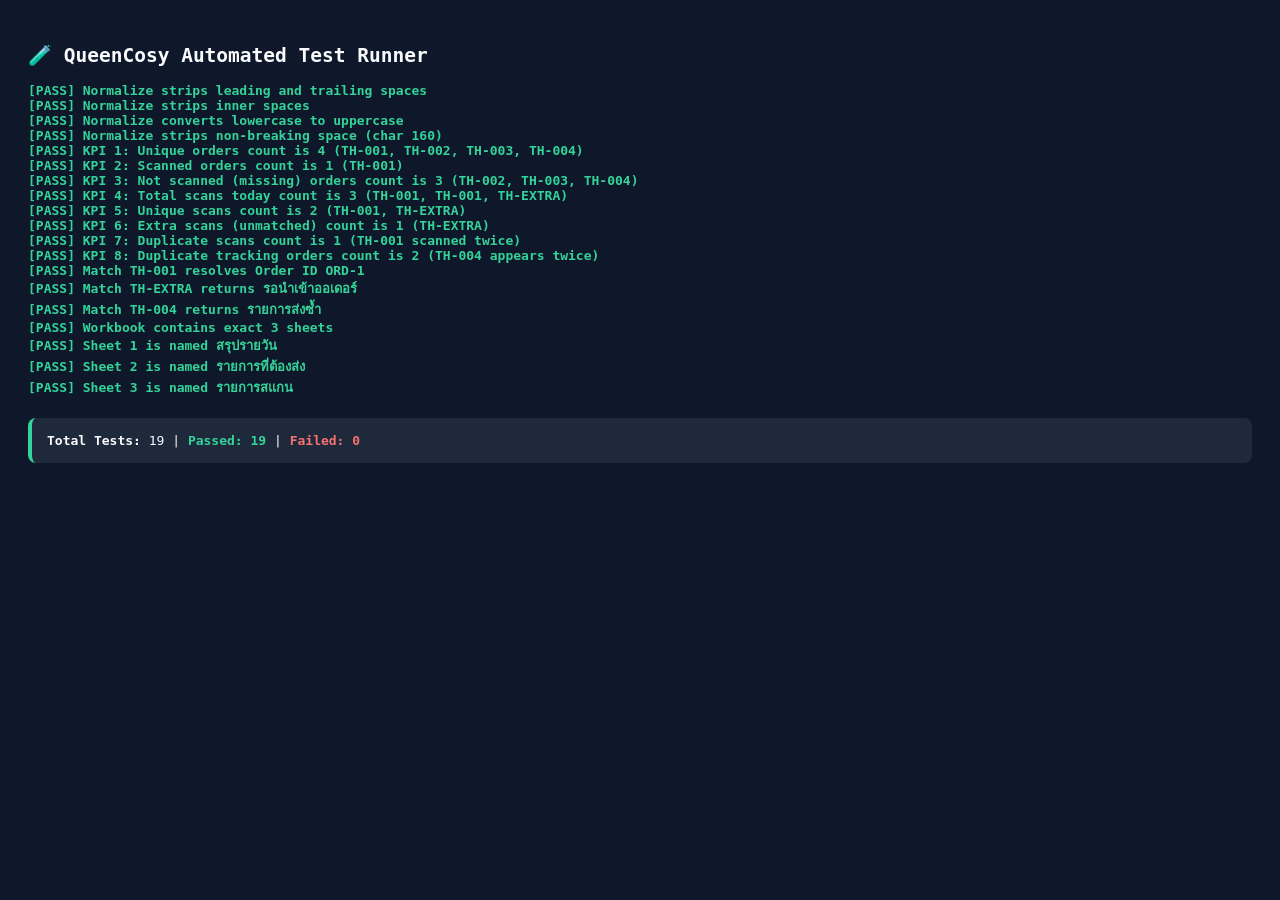
<file: test-runner.html>
<!DOCTYPE html>
<html lang="th">
<head>
  <meta charset="UTF-8">
  <title>QueenCosy Daily Parcel Checker - Automated Test Runner</title>
  <script src="xlsx.full.min.js"></script>
  <script src="audio-feedback.js"></script>
  <script src="sync-service.js"></script>
  <style>
    body { font-family: monospace; padding: 20px; background: #0f172a; color: #f8fafc; }
    .pass { color: #34d399; font-weight: bold; }
    .fail { color: #f87171; font-weight: bold; }
    .summary { margin-top: 20px; padding: 15px; border-radius: 8px; background: #1e293b; }
  </style>
</head>
<body>
  <h2>🧪 QueenCosy Automated Test Runner</h2>
  <div id="results"></div>
  <div id="summary" class="summary"></div>

  <script>
    (function () {
      const resultsEl = document.getElementById('results');
      const summaryEl = document.getElementById('summary');
      let passed = 0;
      let failed = 0;

      function assert(desc, condition) {
        const div = document.createElement('div');
        if (condition) {
          passed++;
          div.className = 'pass';
          div.textContent = `[PASS] ${desc}`;
        } else {
          failed++;
          div.className = 'fail';
          div.textContent = `[FAIL] ${desc}`;
        }
        resultsEl.appendChild(div);
      }

      function normalizeTracking(str) {
        if (!str) return '';
        return String(str).replace(/[\s\u00A0\u200B-\u200D\uFEFF]/g, '').toUpperCase();
      }

      // Test 1: Tracking Normalization
      assert('Normalize strips leading and trailing spaces', normalizeTracking('  th0123  ') === 'TH0123');
      assert('Normalize strips inner spaces', normalizeTracking('TH 0123 4567') === 'TH01234567');
      assert('Normalize converts lowercase to uppercase', normalizeTracking('spxth09988') === 'SPXTH09988');
      assert('Normalize strips non-breaking space (char 160)', normalizeTracking('TH\u00A0123\u00A045') === 'TH12345');

      // Test 2: KPI Calculations Engine
      const testDate = '2026-09-23';
      const testOrders = [
        { id: '1', shipDate: testDate, orderId: 'ORD-1', trackingId: 'TH-001', cleanTracking: 'TH-001', sku: 'SKU-A', qty: 1, carrier: 'Flash' },
        { id: '2', shipDate: testDate, orderId: 'ORD-2', trackingId: 'TH-002', cleanTracking: 'TH-002', sku: 'SKU-B', qty: 1, carrier: 'Flash' },
        { id: '3', shipDate: testDate, orderId: 'ORD-3', trackingId: 'TH-003', cleanTracking: 'TH-003', sku: 'SKU-C', qty: 1, carrier: 'Kerry' },
        { id: '4', shipDate: testDate, orderId: 'ORD-4', trackingId: 'TH-004', cleanTracking: 'TH-004', sku: 'SKU-D', qty: 1, carrier: 'SPX' },
        { id: '5', shipDate: testDate, orderId: 'ORD-5', trackingId: 'TH-004', cleanTracking: 'TH-004', sku: 'SKU-D', qty: 1, carrier: 'SPX' }, // Duplicate tracking in orders
        { id: '6', shipDate: '2026-09-24', orderId: 'ORD-6', trackingId: 'TH-OTHER', cleanTracking: 'TH-OTHER', sku: 'SKU-E', qty: 1, carrier: 'Flash' } // Other date
      ];

      const testScans = [
        { id: 's1', scanDate: testDate, trackingId: 'TH-001', cleanTracking: 'TH-001' },
        { id: 's2', scanDate: testDate, trackingId: 'TH-001', cleanTracking: 'TH-001' }, // Duplicate scan
        { id: 's3', scanDate: testDate, trackingId: 'TH-EXTRA', cleanTracking: 'TH-EXTRA' }, // Extra scan (not in orders)
        { id: 's4', scanDate: '2026-09-24', trackingId: 'TH-002', cleanTracking: 'TH-002' } // Scanned on other date
      ];

      // Calculation logic
      const todayOrders = testOrders.filter(o => o.shipDate === testDate);
      const orderTrackingCounts = {};
      todayOrders.forEach(o => {
        if (o.cleanTracking) orderTrackingCounts[o.cleanTracking] = (orderTrackingCounts[o.cleanTracking] || 0) + 1;
      });
      const uniqueOrdersCount = Object.keys(orderTrackingCounts).length;

      const todayScans = testScans.filter(s => s.scanDate === testDate);
      const scanTrackingCounts = {};
      todayScans.forEach(s => {
        if (s.cleanTracking) scanTrackingCounts[s.cleanTracking] = (scanTrackingCounts[s.cleanTracking] || 0) + 1;
      });

      const totalScansCount = todayScans.filter(s => Boolean(s.cleanTracking)).length;
      const uniqueScansCount = Object.keys(scanTrackingCounts).length;

      let scannedOrdersCount = 0;
      Object.keys(orderTrackingCounts).forEach(trk => {
        if (scanTrackingCounts[trk] && scanTrackingCounts[trk] > 0) scannedOrdersCount++;
      });

      const notScannedOrdersCount = Math.max(0, uniqueOrdersCount - scannedOrdersCount);

      let extraScansCount = 0;
      Object.keys(scanTrackingCounts).forEach(trk => {
        if (!orderTrackingCounts[trk]) extraScansCount++;
      });

      const duplicateScansCount = Math.max(0, totalScansCount - uniqueScansCount);

      let duplicateOrdersCount = 0;
      todayOrders.forEach(o => {
        if (o.cleanTracking && orderTrackingCounts[o.cleanTracking] > 1) duplicateOrdersCount++;
      });

      assert('KPI 1: Unique orders count is 4 (TH-001, TH-002, TH-003, TH-004)', uniqueOrdersCount === 4);
      assert('KPI 2: Scanned orders count is 1 (TH-001)', scannedOrdersCount === 1);
      assert('KPI 3: Not scanned (missing) orders count is 3 (TH-002, TH-003, TH-004)', notScannedOrdersCount === 3);
      assert('KPI 4: Total scans today count is 3 (TH-001, TH-001, TH-EXTRA)', totalScansCount === 3);
      assert('KPI 5: Unique scans count is 2 (TH-001, TH-EXTRA)', uniqueScansCount === 2);
      assert('KPI 6: Extra scans (unmatched) count is 1 (TH-EXTRA)', extraScansCount === 1);
      assert('KPI 7: Duplicate scans count is 1 (TH-001 scanned twice)', duplicateScansCount === 1);
      assert('KPI 8: Duplicate tracking orders count is 2 (TH-004 appears twice)', duplicateOrdersCount === 2);

      // Test 3: Auto-matching logic via Tracking ID
      function matchScan(rawTracking) {
        const clean = normalizeTracking(rawTracking);
        const matches = todayOrders.filter(o => o.cleanTracking === clean);
        if (matches.length === 1) return { result: 'พบในรายการส่ง', order: matches[0] };
        if (matches.length > 1) return { result: 'รายการส่งซ้ำ', order: matches[0] };
        return { result: 'รอนำเข้าออเดอร์', order: null };
      }

      const match1 = matchScan('  th-001  ');
      assert('Match TH-001 resolves Order ID ORD-1', match1.result === 'พบในรายการส่ง' && match1.order.orderId === 'ORD-1');

      const matchExtra = matchScan('TH-EXTRA');
      assert('Match TH-EXTRA returns รอนำเข้าออเดอร์', matchExtra.result === 'รอนำเข้าออเดอร์' && matchExtra.order === null);

      const matchDup = matchScan('th-004');
      assert('Match TH-004 returns รายการส่งซ้ำ', matchDup.result === 'รายการส่งซ้ำ' && matchDup.order.orderId === 'ORD-4');

      // Test 4: Excel Export Structure Check
      const wb = XLSX.utils.book_new();
      const ws1 = XLSX.utils.aoa_to_sheet([['ตรวจเช็คพัสดุส่งออกต่อวัน']]);
      const ws2 = XLSX.utils.aoa_to_sheet([['วันที่ต้องส่ง', 'Order ID', 'Tracking ID']]);
      const ws3 = XLSX.utils.aoa_to_sheet([['วันที่สแกน', 'Tracking ID']]);
      XLSX.utils.book_append_sheet(wb, ws1, 'สรุปรายวัน');
      XLSX.utils.book_append_sheet(wb, ws2, 'รายการที่ต้องส่ง');
      XLSX.utils.book_append_sheet(wb, ws3, 'รายการสแกน');

      assert('Workbook contains exact 3 sheets', wb.SheetNames.length === 3);
      assert('Sheet 1 is named สรุปรายวัน', wb.SheetNames[0] === 'สรุปรายวัน');
      assert('Sheet 2 is named รายการที่ต้องส่ง', wb.SheetNames[1] === 'รายการที่ต้องส่ง');
      assert('Sheet 3 is named รายการสแกน', wb.SheetNames[2] === 'รายการสแกน');

      // Summary
      summaryEl.innerHTML = `<strong>Total Tests:</strong> ${passed + failed} | <span class="pass">Passed: ${passed}</span> | <span class="fail">Failed: ${failed}</span>`;
      if (failed === 0) {
        summaryEl.style.borderLeft = '4px solid #34d399';
      } else {
        summaryEl.style.borderLeft = '4px solid #f87171';
      }

      // Signal for headless test
      window.__TEST_RESULTS__ = { total: passed + failed, passed, failed };
    })();
  </script>
</body>
</html>
</file>
